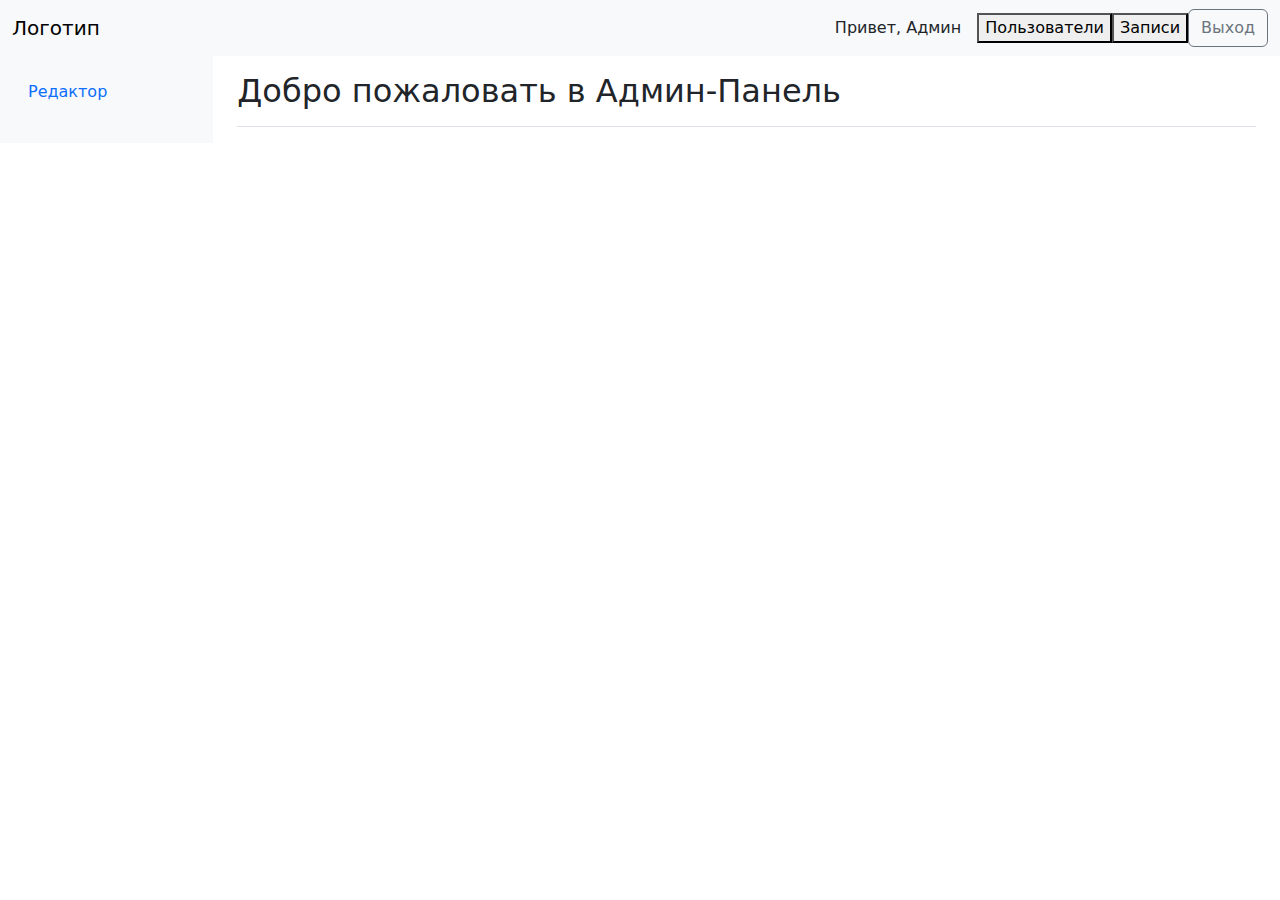
<file: django-version/templates/dashboard.html>
<!DOCTYPE html>
<html lang="en">
  <head>
    <meta charset="UTF-8" />
    <meta name="viewport" content="width=device-width, initial-scale=1.0" />
    <title>Админ-Панель</title>
    <!-- Bootstrap CSS -->
    <link
      href="https://cdn.jsdelivr.net/npm/bootstrap@5.1.3/dist/css/bootstrap.min.css"
      rel="stylesheet"
    />
    <!-- Styles-->
    <link href="../static/styles/dashboard.css" />
  </head>
  <body>
    <!-- Header -->
    <nav class="navbar navbar-expand-lg navbar-light bg-light">
      <div class="container-fluid">
        <a class="navbar-brand" href="#">Логотип</a>
        <div class="d-flex align-items-center">
          <span class="me-3">Привет, Админ</span>
          <button onclick="showUsers()">Пользователи</button>
          <button onclick="showPosts()">Записи</button>
          <button class="btn btn-outline-secondary" type="button">Выход</button>
        </div>
      </div>
    </nav>

    <!-- Admin Panel Layout -->
    <div class="container-fluid">
      <div class="row">
        <!-- Sidebar Menu -->
        <nav
          id="sidebarMenu"
          class="col-md-3 col-lg-2 d-md-block bg-light sidebar collapse"
        >
          <div class="position-sticky pt-3">
            <ul class="nav flex-column">
              <li class="nav-item">
                <a class="nav-link active" aria-current="page" href="#">
                  <span data-feather="home"></span>
                  Редактор
                </a>
              </li>
              <!-- More menu items -->
            </ul>
          </div>
        </nav>

        <!-- Main Content -->
        <main class="col-md-9 ms-sm-auto col-lg-10 px-md-4">
          <div
            class="d-flex justify-content-between flex-wrap flex-md-nowrap align-items-center pt-3 pb-2 mb-3 border-bottom"
          >
            <h1 class="h2">Добро пожаловать в Админ-Панель</h1>
          </div>

          <!-- Content goes here -->
        </main>
      </div>
    </div>

    <!-- Bootstrap JS -->
    <script src="https://cdn.jsdelivr.net/npm/bootstrap@5.1.3/dist/js/bootstrap.bundle.min.js"></script>
    <script src="../static/js/app.js"></script>
  </body>
</html>
</file>
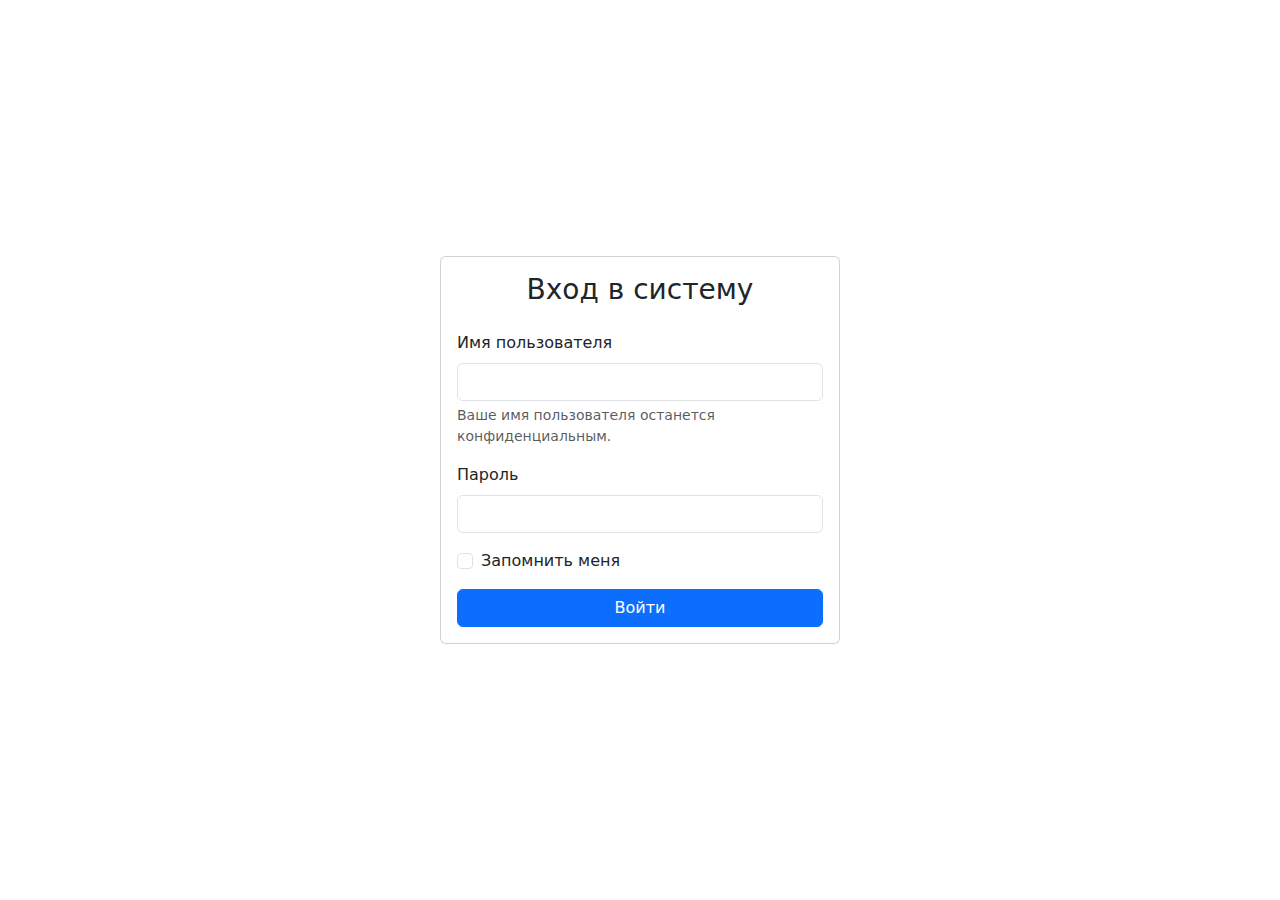
<file: django-version/templates/login_admin.html>
<!DOCTYPE html>
<html lang="en">
  <head>
    <meta charset="UTF-8" />
    <meta name="viewport" content="width=device-width, initial-scale=1.0" />
    <title>Вход в систему</title>
    <!-- Bootstrap CSS -->
    <link
      href="https://cdn.jsdelivr.net/npm/bootstrap@5.1.3/dist/css/bootstrap.min.css"
      rel="stylesheet"
    />
  </head>
  <body>
    <div
      class="container d-flex align-items-center justify-content-center"
      style="min-height: 100vh"
    >
      <div class="card w-100" style="max-width: 400px">
        <div class="card-body">
          <h3 class="card-title text-center mb-4">Вход в систему</h3>
          <form method="post">
            <div class="mb-3">
              <label for="username" class="form-label">Имя пользователя</label>
              <input
                type="text"
                class="form-control"
                id="username"
                name="username"
                aria-describedby="usernameHelp"
              />
              <div id="usernameHelp" class="form-text">
                Ваше имя пользователя останется конфиденциальным.
              </div>
            </div>
            <div class="mb-3">
              <label for="password" class="form-label">Пароль</label>
              <input
                type="password"
                class="form-control"
                id="password"
                name="password"
              />
            </div>
            <div class="mb-3 form-check">
              <input type="checkbox" class="form-check-input" id="rememberMe" />
              <label class="form-check-label" for="rememberMe"
                >Запомнить меня</label
              >
            </div>
            <button type="submit" class="btn btn-primary w-100">Войти</button>
          </form>
        </div>
      </div>
    </div>

    <!-- Bootstrap JS -->
    <script src="https://cdn.jsdelivr.net/npm/bootstrap@5.1.3/dist/js/bootstrap.bundle.min.js"></script>
  </body>
</html>
</file>
<file: django-version/static/styles/dashboard.css>
/* Стили для бокового меню */
#sidebarMenu {
  min-height: 100vh; /* Высота на всю высоту вьюпорта */
  box-shadow: 0 2px 5px rgba(0, 0, 0, 0.1); /* Тень для бокового меню */
  z-index: 1000; /* Устанавливаем z-index, чтобы меню было поверх основного контента */
}

.sidebar .nav-link {
  border-radius: 0; /* Убираем закругление углов */
  color: #333; /* Цвет текста */
}

.sidebar .nav-link:hover {
  background: #f8f9fa; /* Фон при наведении */
}

.sidebar .nav-link.active {
  background-color: #007bff; /* Фон для активной ссылки */
  color: white; /* Цвет текста для активной ссылки */
}
</file>
